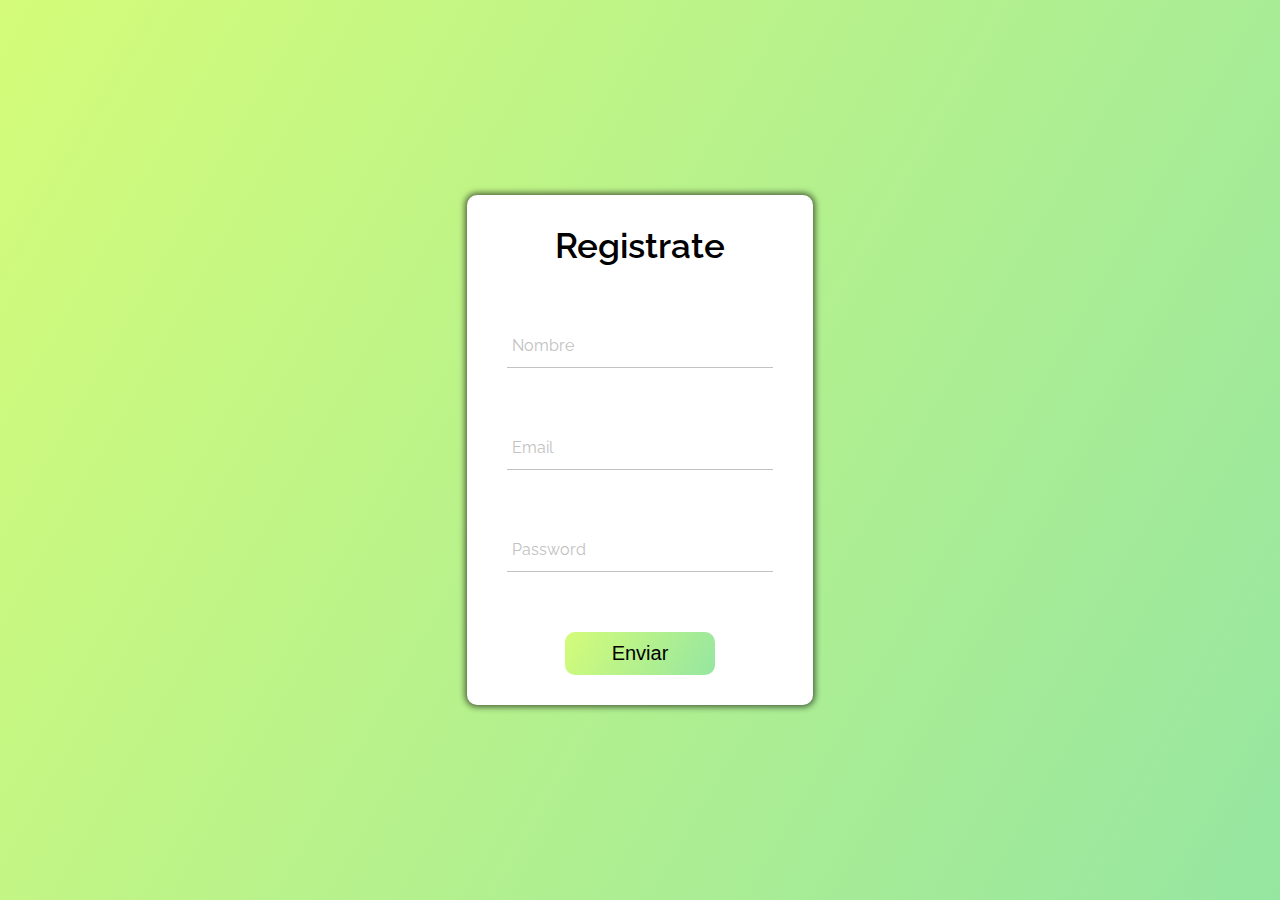
<file: Formulario con Barra/index.html>
<!DOCTYPE html>
<html lang="es">

<head>
    <meta charset="UTF-8">
    <meta name="viewport" content="width=device-width, initial-scale=1.0">
    <link rel="stylesheet" href="style.css">
    <title>Form con barra</title>
    <link href="https://fonts.googleapis.com/css2?family=Raleway:wght@300;400;500;600&display=swap" rel="stylesheet">
</head>

<body>
    <section class="seccion-formulario">
            <form action="" class="formulario">
                <h1 class="titulo-form">Registrate</h1>
                <div class="inputs">
                    <input class="input" type="text" required><span class="barra"></span>
                    <label class="label" for="">Nombre</label>
                </div>
                <div class="inputs">
                    <input class="input" type="email" required><span class="barra"></span>
                    <label class="label" for="">Email</label>
                </div>
                <div class="inputs">
                    <input class="input" type="password" required><span class="barra"></span>
                    <label class="label" for="">Password</label>
                </div>
                <button type="submit">Enviar</button>
            </form>
    </section>
</body>

</html>
</file>
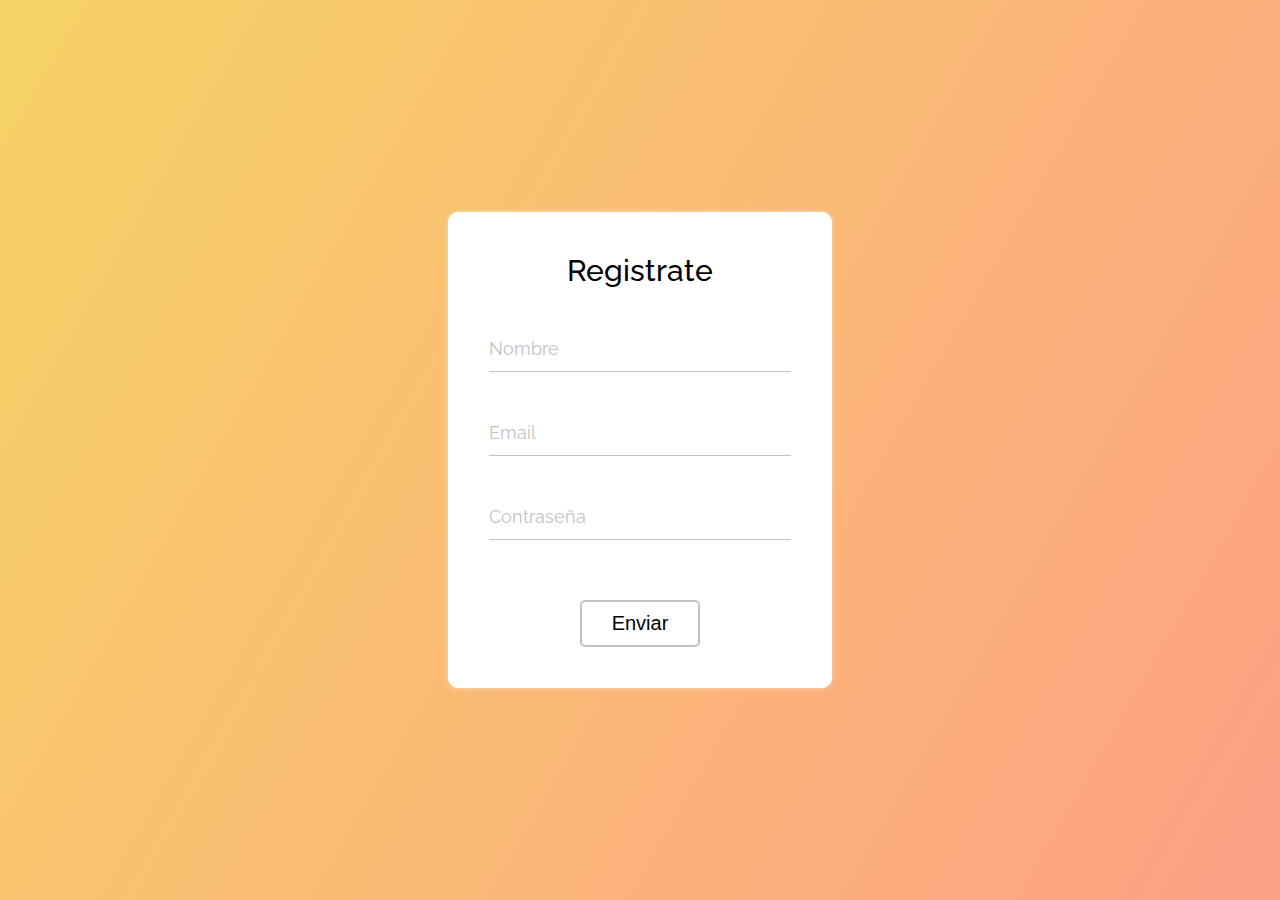
<file: Registrate/index.html>
<!DOCTYPE html>
<html lang="en">
<head>
    <meta charset="UTF-8">
    <meta name="viewport" content="width=device-width, initial-scale=1.0">
    <title>Registrate</title>
    <link href="https://fonts.googleapis.com/css2?family=Raleway:wght@300;400;500;600&display=swap" rel="stylesheet">
    <link rel="stylesheet" href="style.css">
</head>
<body>
    <section>
        <form class="formulario" action="">
            <h1 class="titulo">Registrate</h1>
            <div class="inputs">
                <input class="input" type="" required><span class="barra"></span>
                <label class="label" for="">Nombre</label>
            </div>

            <div class="inputs">
                <input class="input" type="email" required><span class="barra"></span>
                <label class="label" for="">Email</label>
            </div>

            <div class="inputs">
                <input class="input" type="password" required><span class="barra"></span>
                <label class="label" for="">Contraseña</label>
            </div>
            <button class="boton" type="submit">Enviar</button>
        </form>
    </section>
</body>
</html>
</file>
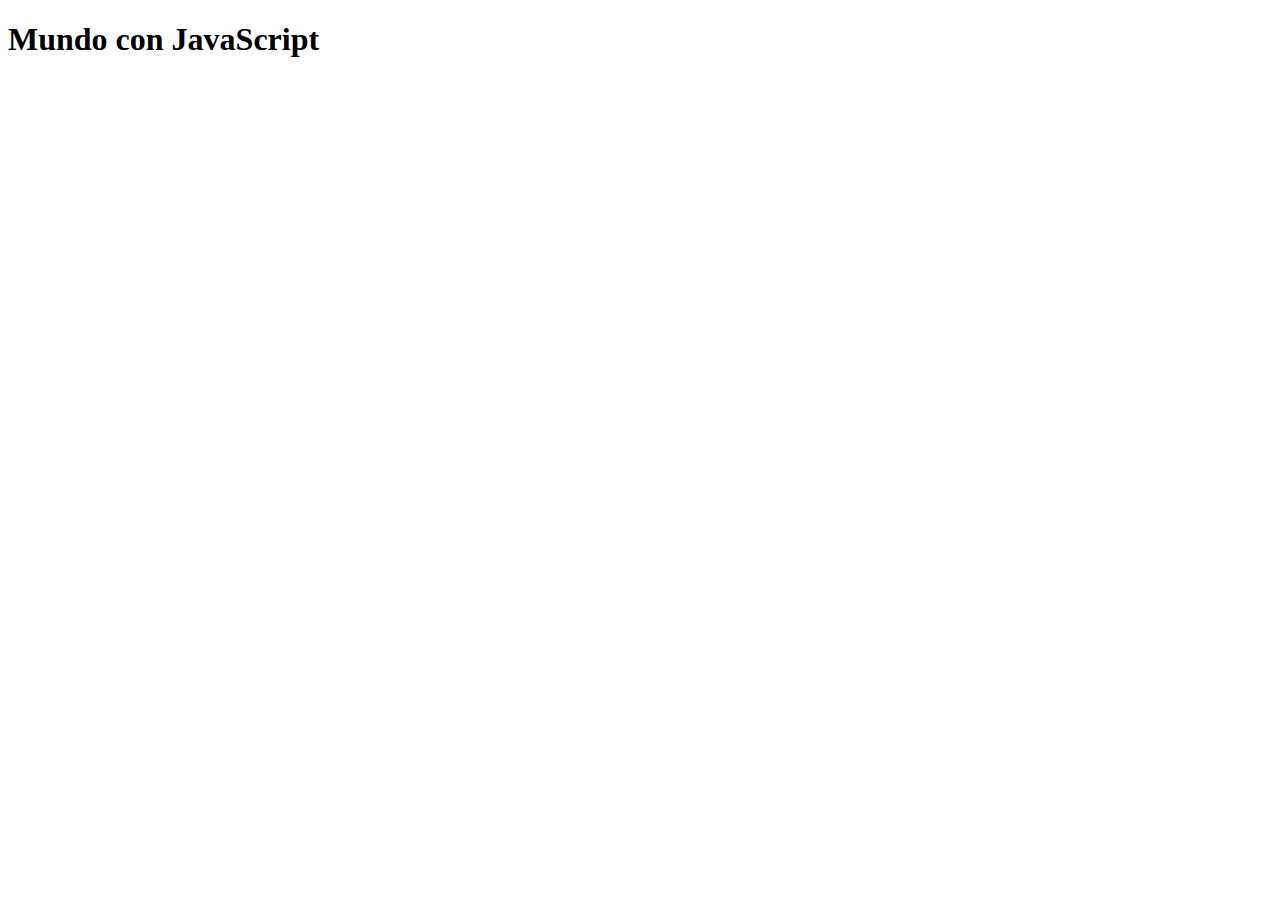
<file: Javascript/holamundo/index.html>
<!DOCTYPE html>
<html lang="es">
<head>
    <meta charset="UTF-8">
    <meta name="viewport" content="width=device-width, initial-scale=1.0">
    <title>Hello world with javascript</title>
    <script src="javasc.js"></script>
</head>
<body>
    <h1>Mundo con JavaScript</h1>
    
</body>
</html>
</file>
<file: Formulario con Barra/style.css>
*{
    padding: 0;
    margin: 0;
    box-sizing: border-box;
}

body{
    background-image: linear-gradient(120deg, #d4fc79 0%, #96e6a1 100%);
    font-family: 'Raleway', sans-serif;
}

.seccion-formulario{
    width: 90%;
    margin: auto;
    height: 100vh;
    display: flex;
    justify-content: center;
    align-items: center;
}

.formulario{
    width: 30%;
    background: #fff;
    box-shadow: 0 0 6px 2px rgba(0, 0, 0, .6);
    border-radius: 10px;
    text-align: center;
    padding: 30px 40px;
    overflow: hidden;
}

.titulo-form{
    font-size: 35px;
    font-weight: 600;
}

.inputs{
    position: relative;
    margin: 60px 0;
}

.input{
    outline: none;
    border: none;
    background: none;
    border-bottom: 1px solid #c2c2c2;
    width: 100%;
    padding: 10px 10px; 
    font-weight: 500;
    font-size: 18px;
    display: block;
}

.label{
    position: absolute;
    top: 10px;
    left: 0;
    margin-left: 5px;
    transition: top .5s ease-in-out, font-size .5s ease-in-out;
    color: #c2c2c2;
    pointer-events: none;
}

button[type="submit"]{
    display: inline-block;
    width: 150px;
    padding: 10px 5px;
    font-size: 20px;
    font-weight: 400;
    background-image: linear-gradient(120deg, #d4fc79 0%, #96e6a1 100%);
    border-radius: 10px;
    cursor: pointer;
    border: none;
}

.input:focus~.label,
.input:valid~.label{
    top: -20px;
    font-size: 14px;
}

.input:focus{
    outline: none;
}

.input:invalid{
    color: rgb(146, 9, 9);
}

.barra{
    position: relative;
    display: block;
    width: 100%;
}

.barra::after{
    position: absolute;
    left: 0;
    bottom: 0;
    width: 0;
    height: 3px;
    content: "";
    background-image: linear-gradient(120deg, #d4fc79 0%, #96e6a1 100%);
    transition: width .5s ease-in-out;
}

.input:focus~.barra::after{
    width: 100%;
}
</file>
<file: Registrate/style.css>
*{
    padding: 0;
    margin: 0;
    box-sizing: border-box;
}

body{
    background-image: linear-gradient(120deg, #f6d365 0%, #fda085 100%);
    font-family: 'Raleway', sans-serif;
}

section{
    width: 100%;
    height: 100vh;
    display: flex;
    justify-content: center;
    align-items: center;
}

.formulario{
    background: #fff;
    width: 30%;
    border: 1px solid #fff;
    box-shadow: 0 0 5px rgba(255, 255, 255, .5);
    text-align: center;
    padding: 40px 40px;
    border-radius: 10px;
}

.inputs{
    margin-bottom: 40px;
    position: relative;
}

.input{
    padding: 10px 10px;
    background:none;
    border: none;
    outline: none;
    border-bottom: 1px solid #c2c2c2;
    width: 100%;
    font-size: 20px;
    font-weight: 300;
}

.titulo{
    margin-bottom: 40px;
    font-weight: 500;
    font-size: 30px;
}

.boton{
    background: none;
    border: none;
    font-size: 20px;
    font-weight: 400;
    border: 2px solid #c2c2c2;
    padding: 10px;
    width: 120px;
    border-radius: 5px;
    margin-top: 20px;
    cursor: pointer;
}

.label{
    position: absolute;
    left: 0;
    top: 10px;
    font-weight: 400;
    font-size: 18px;
    color: #c2c2c2;
    pointer-events: none;
    transition: top .6s ease-in-out, font-size .6s ease-in-out, color .5s ease-in-out;
}

.input:invalid{
    color: #740909;
}

.input:focus~.label,
.input:valid~label{
    top: -15px;
    font-size: 15px;
    color: #fda085;
}

.boton:hover{
    border: 2px solid #fda085;
}

.barra{
    width: 100%;
    display: block;
    position: relative;
}

.barra::after{
    position: absolute;
    width: 0%;
    height: 3px;
    content: "";
    left: 0;
    bottom: 0;
    background-image: linear-gradient(120deg, #f6d365 0%, #fda085 100%);
    transition: width .6s ease-in-out;
}

.input:focus~.barra::after{
    width: 100%;
}


@media screen and (max-width:900px){

    .formulario{
        width: 40%;
    }
}

@media screen and (max-width:700px){

    .formulario{
        width: 50%;
    }
}

@media screen and (max-width:500px){

    .formulario{
        width: 60%;
    }
}

@media screen and (max-width:350px){

    .formulario{
        width: 80%;
    }

    .titulo{
        font-size: 25px;
    }

    .label{
        font-size: 16px;
    }

.input:focus~.label,
.input:valid~label{
    font-size: 13px;
}

.boton{
    width: 100px;
    padding: 8px;
    font-size: 18px;
}
}
</file>
